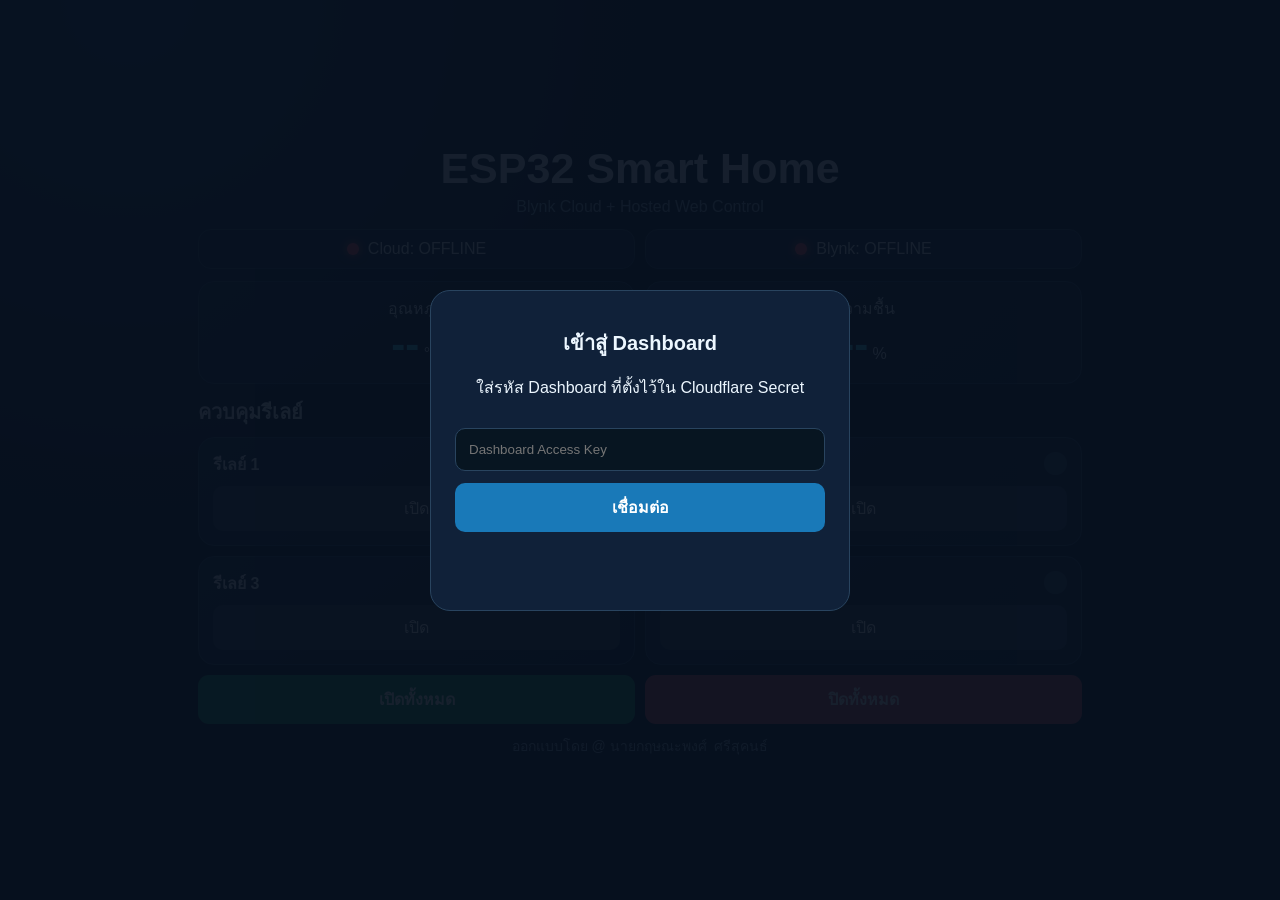
<file: cloudflare-smart-home/public/index.html>
<!doctype html>
<html lang="th">
<head>
  <meta charset="utf-8">
  <meta name="viewport" content="width=device-width,initial-scale=1">
  <meta name="theme-color" content="#07111f">
  <title>ESP32 Smart Home</title>
  <style>
    :root{--bg:#07111f;--panel:#102139;--line:#29445f;--text:#edf7ff;--muted:#8da8bd;--green:#43df91;--red:#ff4d5d;--cyan:#42dafa}*{box-sizing:border-box}html,body{margin:0;min-height:100%;background:radial-gradient(circle at 10% 0,#11345a,transparent 35%),var(--bg);color:var(--text);font-family:Tahoma,sans-serif}.app{width:min(94vw,920px);min-height:100dvh;margin:auto;padding:clamp(12px,2vh,22px);display:flex;flex-direction:column;justify-content:center}.title{text-align:center;margin:0;font-size:clamp(28px,4vw,43px)}.subtitle{text-align:center;margin:5px 0 13px;color:var(--muted)}.status{display:grid;grid-template-columns:1fr 1fr;gap:10px;margin-bottom:12px}.statusItem{display:flex;justify-content:center;align-items:center;gap:9px;background:var(--panel);border:1px solid var(--line);padding:10px;border-radius:13px}.dot{width:12px;height:12px;border-radius:50%;background:var(--red);box-shadow:0 0 10px var(--red)}.dot.online{background:var(--green);box-shadow:0 0 10px var(--green)}.grid{display:grid;grid-template-columns:repeat(2,1fr);gap:10px}.card{background:linear-gradient(145deg,#132740,#0d1b2d);border:1px solid var(--line);border-radius:16px;padding:14px}.sensor{text-align:center}.sensor strong{font-size:clamp(30px,5vw,42px);color:var(--cyan)}h2{font-size:20px;margin:12px 0 9px}.relay.on{border-color:#2ec57f}.head{display:flex;justify-content:space-between}.lamp{width:23px;height:23px;border-radius:50%;background:#33495e}.relay.on .lamp{background:var(--green);box-shadow:0 0 18px var(--green)}button{font:inherit;cursor:pointer}.switch{width:100%;border:0;border-radius:10px;padding:10px;margin-top:9px;background:#2c4054;color:#fff}.relay.on .switch{background:#19a866}.actions{display:grid;grid-template-columns:1fr 1fr;gap:10px;margin-top:10px}.all{border:0;border-radius:11px;padding:12px;color:#fff;font-weight:bold}.onBtn{background:#159c62}.offBtn{background:#d44b5c}.credit{text-align:center;color:var(--muted);font-size:14px;margin:11px 0 0}.login{position:fixed;inset:0;background:#07111fee;display:grid;place-items:center;padding:20px;z-index:5}.login.hidden{display:none}.loginBox{width:min(92vw,420px);background:#102139;border:1px solid var(--line);border-radius:20px;padding:24px;text-align:center}.loginBox input{width:100%;padding:13px;border-radius:10px;border:1px solid var(--line);background:#071521;color:#fff;margin:12px 0}.loginBox button{width:100%;padding:12px;border:0;border-radius:10px;background:#1979b8;color:#fff;font-weight:bold}.error{color:#ff91a0;min-height:22px}@media(max-width:540px){.app{width:96vw;justify-content:flex-start}.grid,.status{gap:8px}.card{padding:10px}}@media(max-height:720px){.app{justify-content:flex-start;padding-top:8px}.title{font-size:28px}.subtitle{margin:2px 0 7px}.statusItem{padding:6px}.card{padding:8px}.sensor strong{font-size:29px}h2{margin:7px 0}.switch,.all{padding:7px}.credit{margin-top:6px}}
  </style>
</head>
<body>
  <div class="login" id="login"><div class="loginBox"><h2>เข้าสู่ Dashboard</h2><p>ใส่รหัส Dashboard ที่ตั้งไว้ใน Cloudflare Secret</p><input id="accessKey" type="password" placeholder="Dashboard Access Key"><button id="loginBtn">เชื่อมต่อ</button><p class="error" id="loginError"></p></div></div>
  <main class="app">
    <h1 class="title">ESP32 Smart Home</h1><p class="subtitle">Blynk Cloud + Hosted Web Control</p>
    <div class="status"><div class="statusItem"><i class="dot" id="cloudDot"></i><span id="cloudStatus">Cloud: OFFLINE</span></div><div class="statusItem"><i class="dot" id="blynkDot"></i><span id="blynkStatus">Blynk: OFFLINE</span></div></div>
    <section class="grid"><div class="card sensor">อุณหภูมิ<br><strong id="t">--</strong> °C</div><div class="card sensor">ความชื้น<br><strong id="h">--</strong> %</div></section>
    <h2>ควบคุมรีเลย์</h2><section class="grid" id="relays"></section>
    <div class="actions"><button class="all onBtn" onclick="allRelay(true)">เปิดทั้งหมด</button><button class="all offBtn" onclick="allRelay(false)">ปิดทั้งหมด</button></div>
    <p class="credit">ออกแบบโดย @ นายกฤษณะพงศ์&nbsp;&nbsp;ศรีสุคนธ์</p>
  </main>
  <script>
    let state=[0,0,0,0],key=sessionStorage.getItem('dashboardKey')||'';const box=document.querySelector('#relays');
    const headers=()=>({'Content-Type':'application/json','X-Dashboard-Key':key});
    function dot(id,on){document.querySelector(id).classList.toggle('online',on)}
    function draw(){box.innerHTML='';state.forEach((v,i)=>{const e=document.createElement('div');e.className='card relay '+(v?'on':'');e.innerHTML='<div class="head"><b>รีเลย์ '+(i+1)+'</b><i class="lamp"></i></div><button class="switch">'+(v?'ปิด':'เปิด')+'</button>';e.querySelector('button').onclick=()=>relay(i+1,!v);box.appendChild(e)})}
    async function api(path,body){const r=await fetch(path,{method:body?'POST':'GET',headers:headers(),body:body?JSON.stringify(body):undefined});if(r.status===401)throw Error('รหัส Dashboard ไม่ถูกต้อง');if(!r.ok)throw Error('ระบบ Cloud ไม่ตอบสนอง');return r.json()}
    async function relay(id,on){try{await api('/api/relay',{id,state:on?1:0});await load()}catch(e){alert(e.message)}}
    async function allRelay(on){try{await api('/api/all',{state:on?1:0});await load()}catch(e){alert(e.message)}}
    async function load(){try{const d=await api('/api/status');state=d.relays;document.querySelector('#t').textContent=d.temperature??'--';document.querySelector('#h').textContent=d.humidity??'--';document.querySelector('#cloudStatus').textContent='Cloud: ONLINE';document.querySelector('#blynkStatus').textContent='Blynk: ONLINE';dot('#cloudDot',true);dot('#blynkDot',true);draw();return true}catch(e){document.querySelector('#cloudStatus').textContent='Cloud: OFFLINE';document.querySelector('#blynkStatus').textContent='Blynk: OFFLINE';dot('#cloudDot',false);dot('#blynkDot',false);return false}}
    async function login(){key=document.querySelector('#accessKey').value.trim();if(!key)return;sessionStorage.setItem('dashboardKey',key);if(await load()){document.querySelector('#login').classList.add('hidden')}else{document.querySelector('#loginError').textContent='เชื่อมต่อไม่ได้ หรือรหัสไม่ถูกต้อง'}}
    document.querySelector('#loginBtn').onclick=login;document.querySelector('#accessKey').onkeydown=e=>{if(e.key==='Enter')login()};draw();if(key){document.querySelector('#accessKey').value=key;login()}setInterval(()=>{if(document.querySelector('#login').classList.contains('hidden'))load()},10000);
  </script>
</body></html>
</file>
